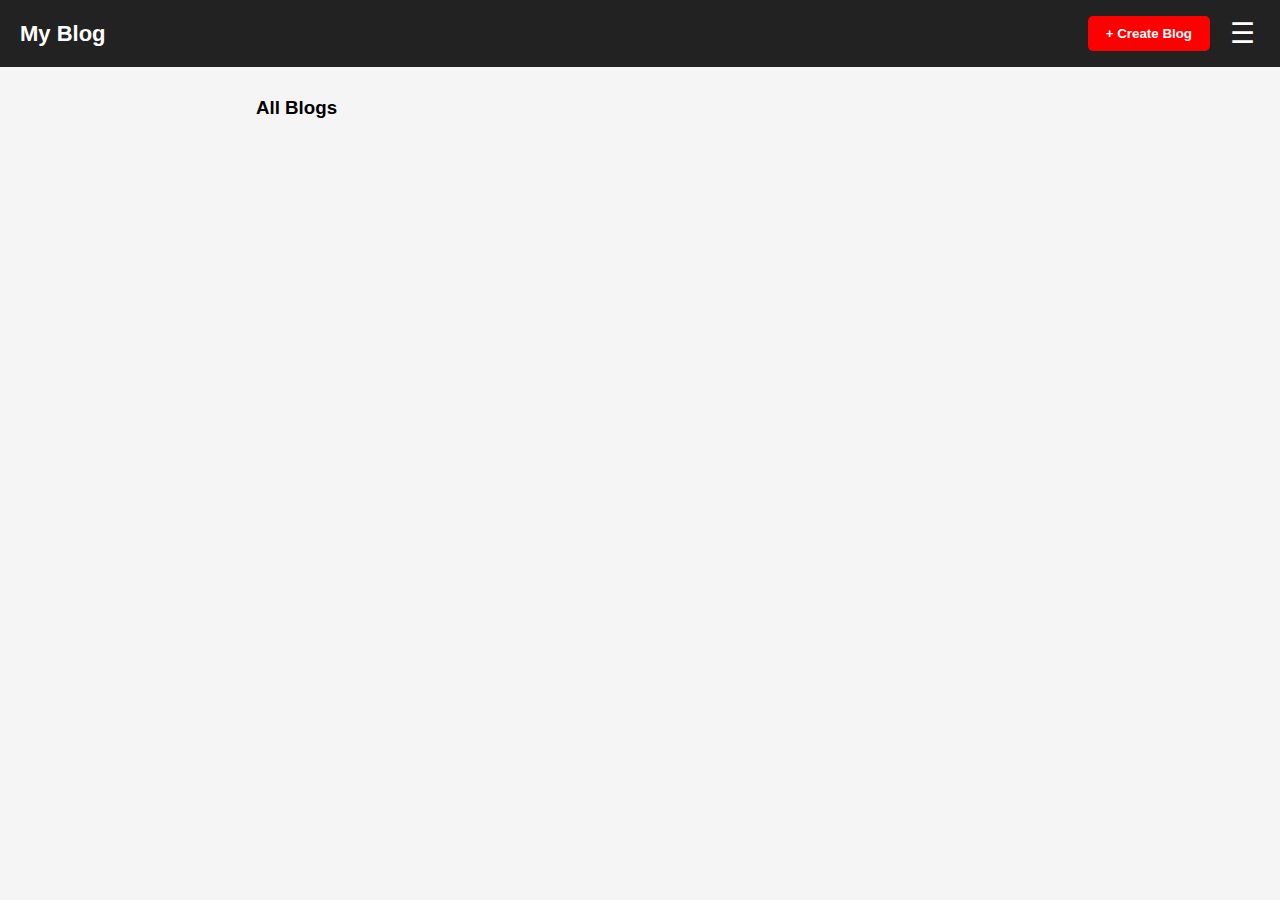
<file: index.html>
<!DOCTYPE html>
<html>
<head>
  <meta charset="UTF-8">
  <title>My Blog Hub - Share & Read Amazing Blogs</title>
<meta name="description" content="Read and publish blogs on various topics. Join our community of bloggers.">
<meta name="keywords" content="blogs, write blog, tech blogs, travel blogs, my blog">

  <link rel="stylesheet" href="style.css">
</head>
<body>

<nav class="navbar">
  <h2 class="logo">My Blog</h2>

  <div class="right-side">
    <button id="createBtn" class="create-btn">+ Create Blog</button>

    <div class="menu">
      <div id="hamburger" class="hamburger">&#9776;</div>

      <div id="dropdown" class="dropdown hidden">
        <a href="profile.html">User Profile</a>
        <a href="#" onclick="logout()">Logout</a>
      </div>
    </div>
  </div>
</nav>



  <div class="container">
    <h3>All Blogs</h3>
    <div id="blogList"></div>
  </div>

  

  <script src="script.js"></script>
</body>
</html>
</file>
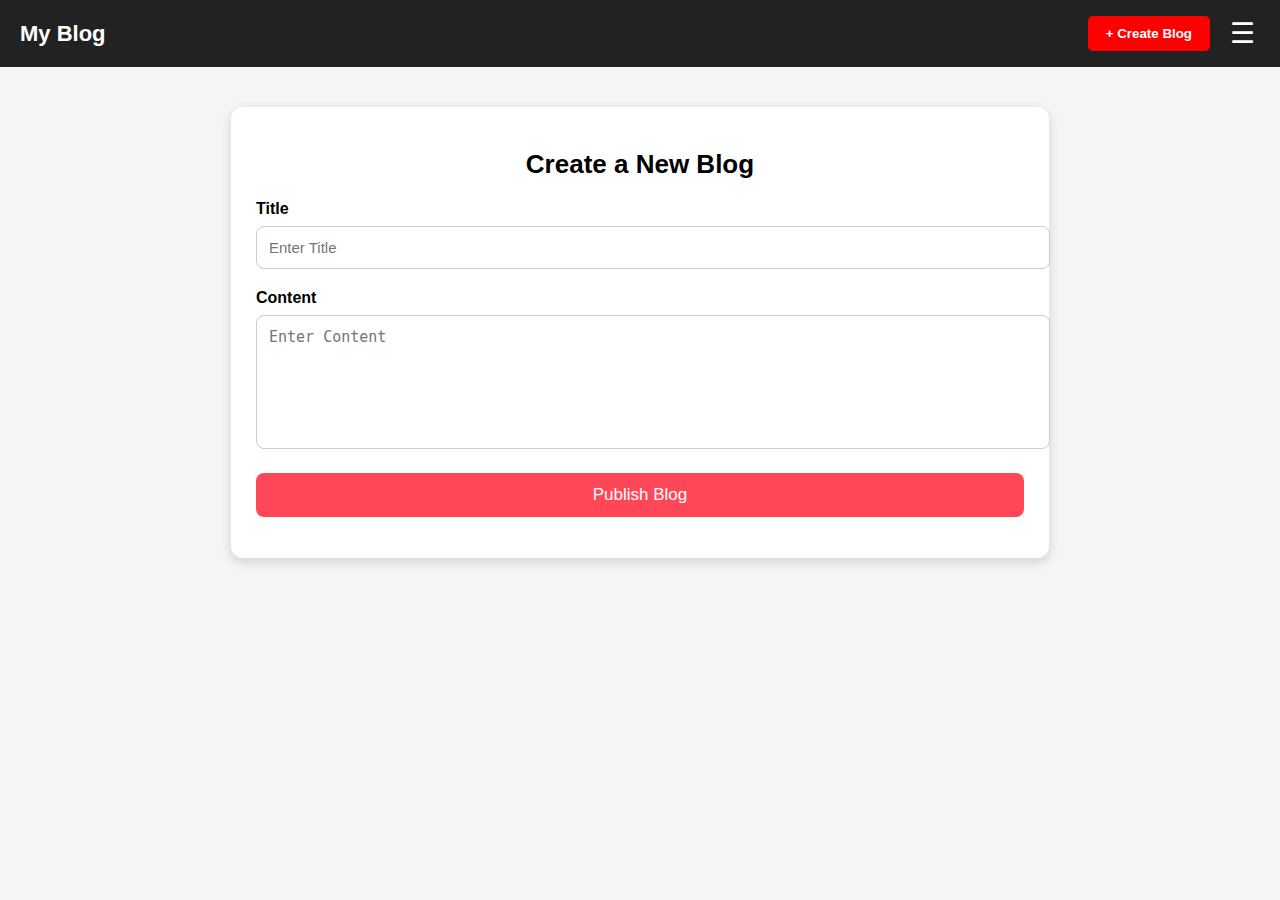
<file: create.html>
<!DOCTYPE html>
<html lang="en">
<head>
    <meta charset="UTF-8">
    <title>Create Blog</title>
    <link rel="stylesheet" href="style.css">
</head>
<body>

    <!-- NAVBAR -->
 <nav class="navbar">
  <h2 class="logo">My Blog</h2>

  <div class="right-side">
    <button id="createBtn" class="create-btn">+ Create Blog</button>

    <div class="menu">
      <div id="hamburger" class="hamburger">&#9776;</div>

      <div id="dropdown" class="dropdown hidden">
        <a href="profile.html">User Profile</a>
        <a href="#" onclick="logout()">Logout</a>
      </div>
    </div>
  </div>
</nav>



    <!-- MAIN CONTAINER -->
    <div class="create-container">
        <h1>Create a New Blog</h1>

        <form id="createBlogForm">
            <label>Title</label>
            <input type="text" id="title" placeholder="Enter Title" required>

            <label>Content</label>
            <textarea id="content" placeholder="Enter Content" rows="6" required></textarea>

            <button type="submit">Publish Blog</button>
        </form>

        <p id="message"></p>
    </div>

    <script src="script.js"></script>
</body>
</html>
</file>
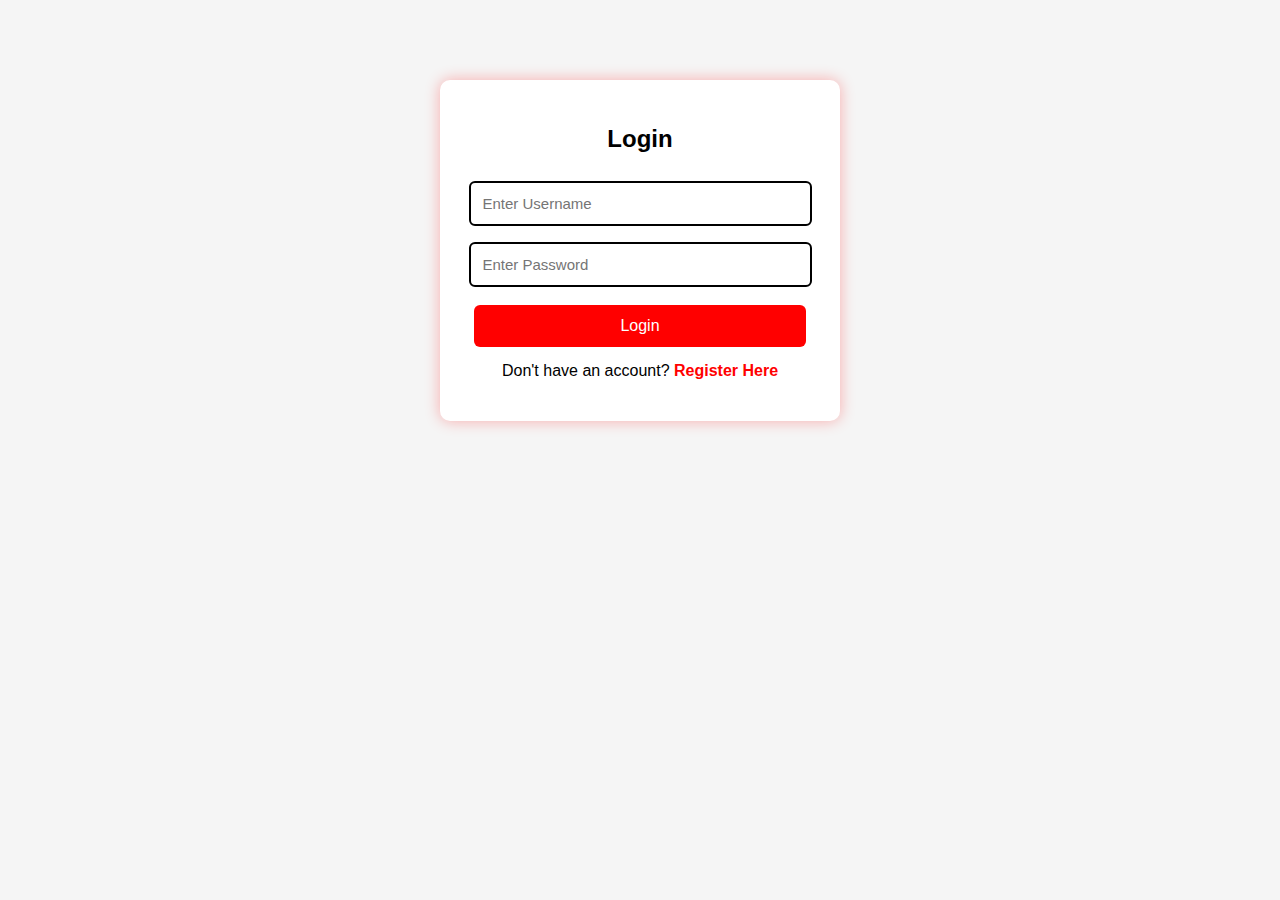
<file: login.html>
<!DOCTYPE html>
<html>
<head>
  <title>Login | Blog App</title>
  <link rel="stylesheet" href="style.css">
</head>
<body>
  <div class="form-container">
    <h2>Login</h2>

    <form id="loginForm">
      <input type="text" id="username" placeholder="Enter Username" required>
      <input type="password" id="password" placeholder="Enter Password" required>
      <button type="submit">Login</button>
    </form>

    <p>Don't have an account? <a href="register.html">Register Here</a></p>
  </div>

  <script src="script.js"></script>
</body>
</html>
</file>
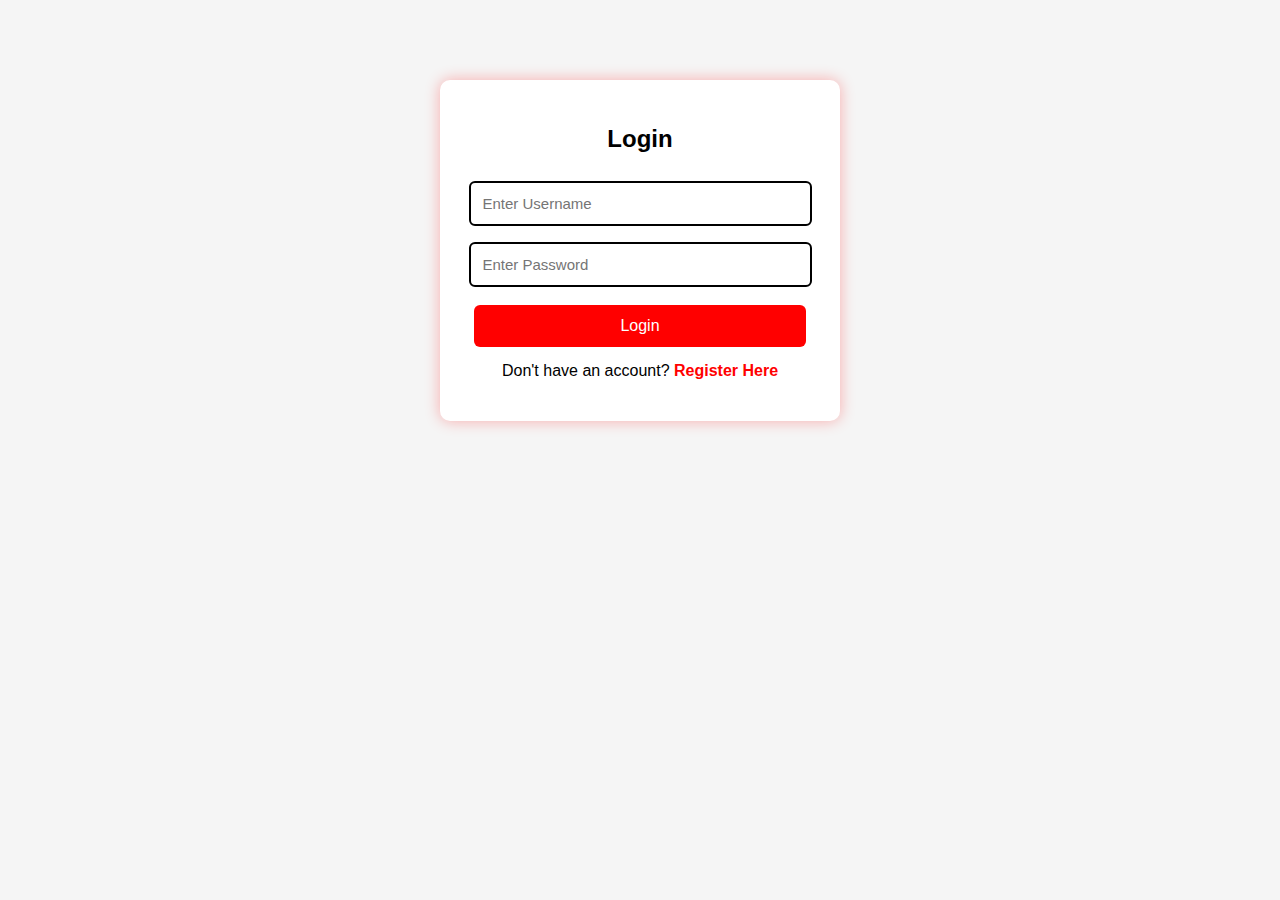
<file: profile.html>
<!DOCTYPE html>
<html lang="en">
<head>
    <meta charset="UTF-8">
    <title>User Profile</title>
    <link rel="stylesheet" href="style.css">
    <style>
.edit-btn, .delete-btn {
  padding: 6px 12px;
  border: none;
  color: white;
  cursor: pointer;
  border-radius: 5px;
  margin-right: 8px;
}

.edit-btn {
  background-color: #ff9800; /* orange-ish red */
}

.delete-btn {
  background-color: #e53935; /* strong red */
}
</style>

</head>
<body>

<!-- NAVBAR -->
<nav class="navbar">
  <h2 class="logo">My Blog</h2>

  <div class="right-side">
    <button id="createBtn" class="create-btn">+ Create Blog</button>

    <div class="menu">
      <div id="hamburger" class="hamburger">&#9776;</div>

      <div id="dropdown" class="dropdown hidden">
        <a href="profile.html">User Profile</a>
        <a href="#" onclick="logout()">Logout</a>
      </div>
    </div>
  </div>
</nav>

<!-- USERNAME -->
<h1 class="profile-username" id="p_username"></h1>

<!-- PROFILE CARDS -->
<div class="profile-cards">

  <div class="p-card">
    <h3>Total Blogs</h3>
    <p id="p_blogs" class="p-value">0</p>
  </div>

  <div class="p-card">
    <h3>Likes Received</h3>
    <p id="p_likes" class="p-value">0</p>
  </div>



</div>

<!-- USER BLOGS LIST -->
<h2 class="your-blogs-title">Your Blogs</h2>
<div id="userBlogs" class="user-blog-list"></div>

<script src="script.js"></script>
</body>
</html>
</file>
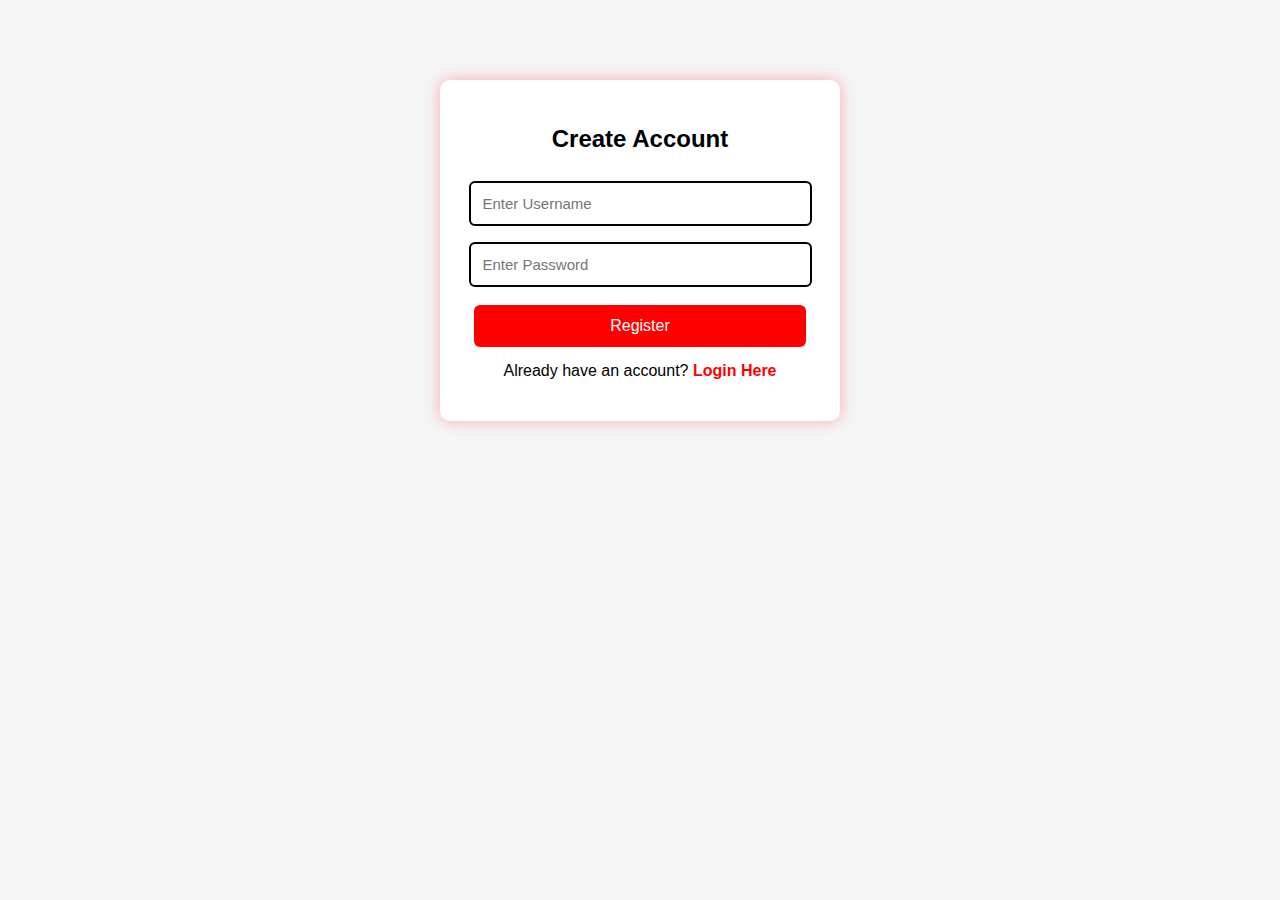
<file: register.html>
<!DOCTYPE html>
<html>
<head>
  <title>Register | Blog App</title>
  <link rel="stylesheet" href="style.css">
</head>
<body>
  <div class="form-container">
    <h2>Create Account</h2>

    <form id="registerForm">
      <input type="text" id="username" placeholder="Enter Username" required>
      <input type="password" id="password" placeholder="Enter Password" required>
      <button type="submit">Register</button>
    </form>

    <p>Already have an account? <a href="login.html">Login Here</a></p>
  </div>

  <script src="script.js"></script>
</body>
</html>
</file>
<file: style.css>
body {
  margin: 0;
  font-family: Arial, sans-serif;
  background: #f5f5f5;
}
/* NAVBAR */
.navbar {
  background: #222;
  padding: 12px 20px;
  display: flex;
  justify-content: space-between;
  align-items: center;
  color: white;
}

/* LEFT — LOGO */
.logo {
  margin: 0;
  font-size: 22px;
  font-weight: bold;
}

/* RIGHT SIDE — BUTTON + MENU */
.right-side {
  display: flex;
  align-items: center;
  gap: 15px;
}

/* RED CREATE BUTTON */
.create-btn {
  background: red;
  padding: 10px 18px;
  border: none;
  border-radius: 5px;
  color: white;
  font-weight: bold;
  cursor: pointer;
}

/* HAMBURGER */
.hamburger {
  font-size: 28px;
  cursor: pointer;
  padding: 5px;
}

/* DROPDOWN */
.dropdown {
  position: absolute;
  right: 20px;
  top: 60px;
  background: white;
  border-radius: 4px;
  display: flex;
  flex-direction: column;
  width: 150px;
  box-shadow: 0 3px 10px rgba(0,0,0,0.2);
}

.dropdown a {
  padding: 10px;
  text-decoration: none;
  color: black;
  border-bottom: 1px solid #ddd;
}

.dropdown a:hover {
  background: #f3f3f3;
}

.hidden {
  display: none;
}


.container {
  width: 60%;
  margin: 30px auto;
}

#blogList {
  display: flex;
  flex-direction: column;
  gap: 20px;
}

.blog-card {
  background: white;
  padding: 20px;
  border-radius: 12px;
  box-shadow: 0px 4px 12px rgba(0,0,0,0.15);
}

.blog-card h2 {
  margin: 0;
  font-size: 24px;
}

.blog-card p {
  margin: 10px 0;
  font-size: 16px;
  color: #444;
}

.like-btn {
  background: #ff4757;
  border: none;
  color: white;
  padding: 8px 14px;
  border-radius: 8px;
  cursor: pointer;
  font-size: 14px;
  margin-top: 10px;
}

.like-btn:hover {
  background: #e8404f;
}

/* === Create Blog Page Styling === */

.create-container {
  width: 60%;
  margin: 40px auto;
  background: white;
  padding: 25px;
  border-radius: 12px;
  box-shadow: 0px 4px 12px rgba(0,0,0,0.15);
}

.create-container h1 {
  text-align: center;
  margin-bottom: 20px;
  font-size: 26px;
}

.create-container label {
  display: block;
  font-weight: bold;
  margin-bottom: 8px;
}

.create-container input,
.create-container textarea {
  width: 100%;
  padding: 12px;
  border: 1px solid #ccc;
  border-radius: 8px;
  margin-bottom: 20px;
  font-size: 15px;
  resize: none;
}

.create-container button {
  width: 100%;
  background: #ff4757;
  color: white;
  padding: 12px;
  border: none;
  font-size: 17px;
  border-radius: 8px;
  cursor: pointer;
}

.create-container button:hover {
  background: #e8404f;
}

/* Logout button inside nav */
.logout-btn {
  background: #ff4757;
  border: none;
  padding: 8px 15px;
  border-radius: 6px;
  color: white;
  cursor: pointer;
}

.logout-btn:hover {
  background: #e8404f;
}



/* FORM BOX */
.form-container {
    width: 350px;
    margin: 80px auto;
    padding: 25px;
    background: #fff;
    border-radius: 10px;
    text-align: center;
    color: #000; /* Black Text */
    box-shadow: 0px 0px 15px rgba(255,0,0,0.3);
}

.form-container h2 {
    margin-bottom: 20px;
}

/* INPUTS */
.form-container input {
    width: 90%;
    padding: 12px;
    margin: 8px 0;
    border-radius: 6px;
    border: 2px solid black;
    outline: none;
    font-size: 15px;
}

/* BUTTON */
.form-container button {
    width: 95%;
    padding: 12px;
    margin-top: 10px;
    background: red;
    color: white;
    font-size: 16px;
    border-radius: 6px;
    border: none;
    cursor: pointer;
    transition: 0.2s ease;
}

.form-container button:hover {
    background: darkred;
}

/* LINKS */
.form-container p {
    margin-top: 15px;
    color: #000;
}

.form-container a {
    color: red;
    text-decoration: none;
    font-weight: bold;
}

.form-container a:hover {
    text-decoration: underline;
}


.profile-username {
    text-align: center;
    font-size: 28px;
    margin-top: 20px;
    color: black;
    font-weight: bold;
}

/* Profile Cards */
.profile-cards {
    display: flex;
    justify-content: center;
    gap: 25px;
    margin: 30px auto;
    flex-wrap: wrap;
}

.p-card {
    background: white;
    padding: 20px;
    width: 250px;
    border-radius: 12px;
    text-align: center;
    box-shadow: 0 4px 10px rgba(0,0,0,0.15);
    border: 2px solid #ff3b3b;
}

.p-card h3 {
    margin-bottom: 10px;
    color: #333;
}

.p-value {
    font-size: 32px;
    font-weight: bold;
    color: #f40707;
}

.your-blogs-title {
    text-align: center;
    margin-top: 40px;
    font-size: 24px;
}

.user-blog-list {
    width: 80%;
    margin: auto;
}


/* ----------------- MOBILE RESPONSIVE ----------------- */
@media (max-width: 768px) {
  /* Navbar adjustments */
  .navbar {
    flex-direction: column;
    align-items: flex-start;
    padding: 10px;
  }

  .navbar .right-side {
    margin-top: 10px;
    width: 100%;
    display: flex;
    justify-content: space-between;
  }

  .menu {
    margin-left: 0;
  }

  /* Profile Cards */
  .profile-cards {
    flex-direction: column;
    gap: 10px;
    padding: 0 10px;
  }

  .p-card {
    width: 100%;
    text-align: left;
  }

  /* Blog Cards */
  .blog-card, .user-blog-list .blog-card {
    width: 100%;
    padding: 10px;
    margin-bottom: 15px;
  }

  /* Blog buttons */
  .like-btn, .edit-btn, .delete-btn {
    width: 100%;
    font-size: 16px;
    margin-top: 5px;
  }

  /* Create Blog button */
  .create-btn {
    width: 100%;
    margin-top: 10px;
    text-align: center;
  }

  /* User Blogs list */
  .user-blog-list {
    padding: 0 10px;
  }

  /* Titles and headings */
  h1, h2, h3 {
    font-size: calc(16px + 1vw);
    word-break: break-word;
  }
}
</file>
